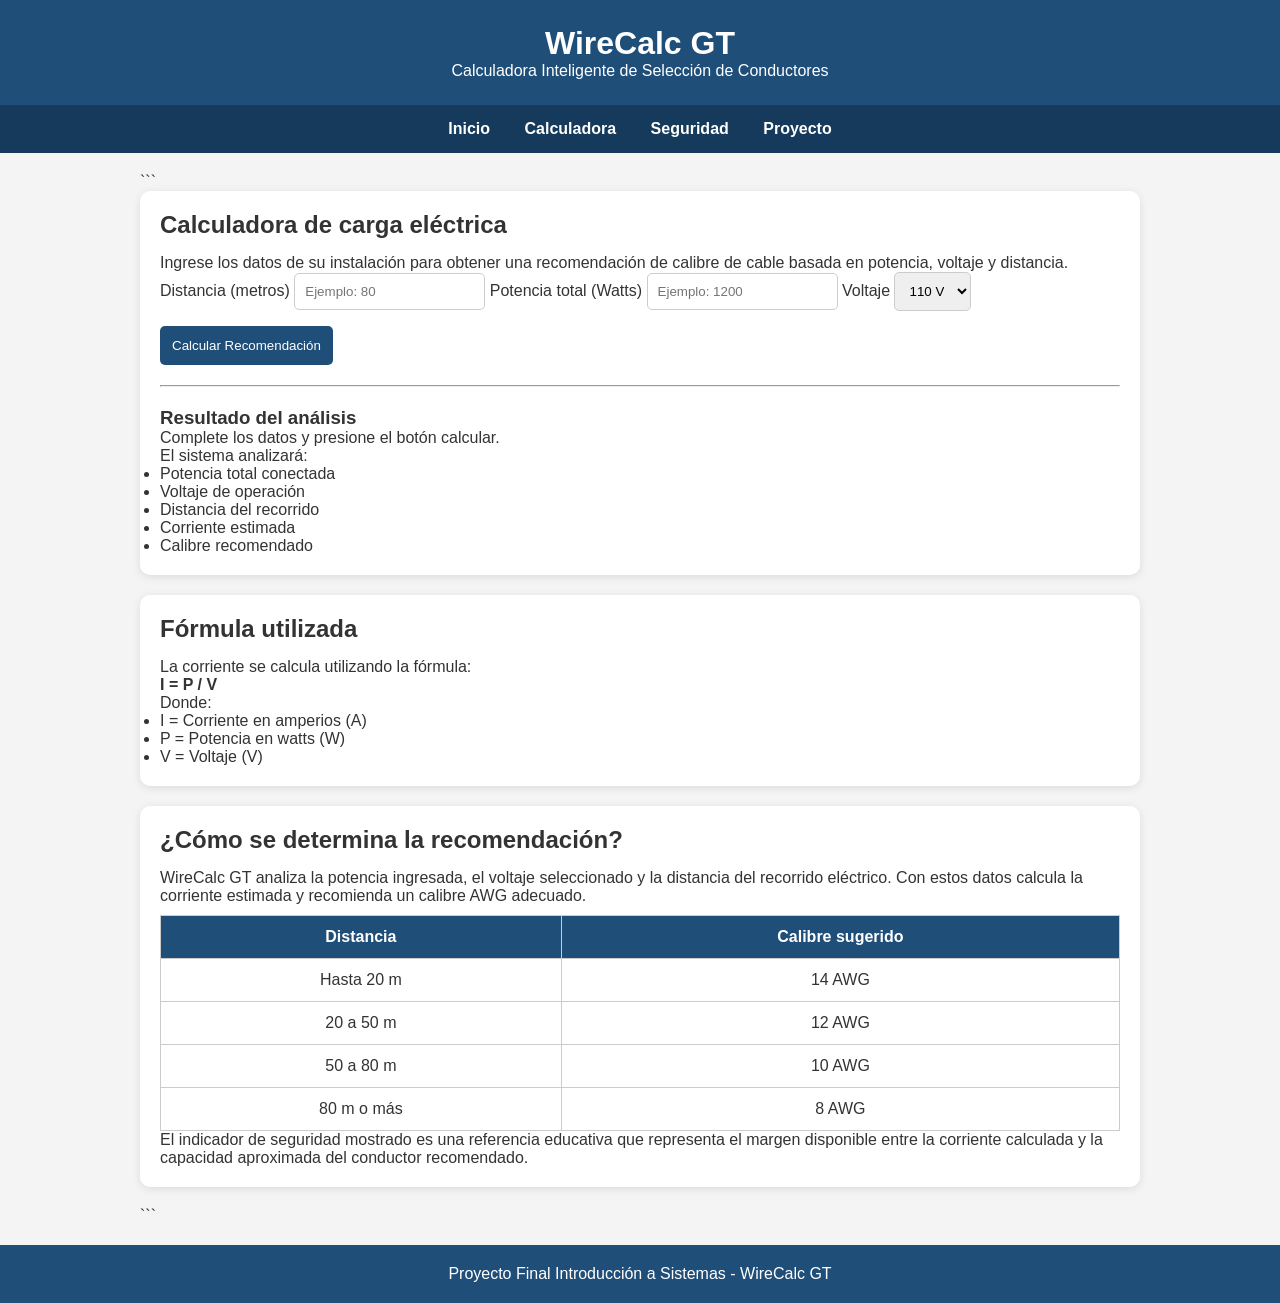
<file: calculadora.html>
<!DOCTYPE html>

<html lang="es">

<head>
    <meta charset="UTF-8">
    <meta name="viewport" content="width=device-width, initial-scale=1.0">
    <title>Calculadora - WireCalc GT</title>
    <link rel="stylesheet" href="estilos.css">
</head>

<body>

<header>
    <h1>WireCalc GT</h1>
    <p>Calculadora Inteligente de Selección de Conductores</p>
</header>

<nav>
    <a href="index.html">Inicio</a>
    <a href="calculadora.html">Calculadora</a>
    <a href="seguridad.html">Seguridad</a>
    <a href="integrantes.html">Proyecto</a>
</nav>

<main>

```
<section class="card">

    <h2>Calculadora de carga eléctrica</h2>

    <p>
        Ingrese los datos de su instalación para obtener una recomendación
        de calibre de cable basada en potencia, voltaje y distancia.
    </p>

    <label for="distancia">Distancia (metros)</label>
    <input
        type="number"
        id="distancia"
        placeholder="Ejemplo: 80">

    <label for="potencia">Potencia total (Watts)</label>
    <input
        type="number"
        id="potencia"
        placeholder="Ejemplo: 1200">

    <label for="voltaje">Voltaje</label>
    <select id="voltaje">
        <option value="110">110 V</option>
        <option value="220">220 V</option>
    </select>

    <button onclick="calcularCable()">
        Calcular Recomendación
    </button>

    <hr style="margin:20px 0;">

    <div id="resultado">

        <h3>Resultado del análisis</h3>

        <p>
            Complete los datos y presione el botón calcular.
        </p>

        <p>
            El sistema analizará:
        </p>

        <ul>
            <li>Potencia total conectada</li>
            <li>Voltaje de operación</li>
            <li>Distancia del recorrido</li>
            <li>Corriente estimada</li>
            <li>Calibre recomendado</li>
        </ul>

    </div>

</section>

<section class="card">

    <h2>Fórmula utilizada</h2>

    <p>
        La corriente se calcula utilizando la fórmula:
    </p>

    <p>
        <strong>I = P / V</strong>
    </p>

    <p>
        Donde:
    </p>

    <ul>
        <li>I = Corriente en amperios (A)</li>
        <li>P = Potencia en watts (W)</li>
        <li>V = Voltaje (V)</li>
    </ul>

</section>

<section class="card">

    <h2>¿Cómo se determina la recomendación?</h2>

    <p>
        WireCalc GT analiza la potencia ingresada, el voltaje seleccionado
        y la distancia del recorrido eléctrico. Con estos datos calcula la
        corriente estimada y recomienda un calibre AWG adecuado.
    </p>

    <table>

        <tr>
            <th>Distancia</th>
            <th>Calibre sugerido</th>
        </tr>

        <tr>
            <td>Hasta 20 m</td>
            <td>14 AWG</td>
        </tr>

        <tr>
            <td>20 a 50 m</td>
            <td>12 AWG</td>
        </tr>

        <tr>
            <td>50 a 80 m</td>
            <td>10 AWG</td>
        </tr>

        <tr>
            <td>80 m o más</td>
            <td>8 AWG</td>
        </tr>

    </table>

    <p>
        El indicador de seguridad mostrado es una referencia educativa
        que representa el margen disponible entre la corriente calculada
        y la capacidad aproximada del conductor recomendado.
    </p>

</section>
```

</main>

<footer>
    <p>Proyecto Final Introducción a Sistemas - WireCalc GT</p>
</footer>

<script src="script.js"></script>

</body>
</html>
</file>
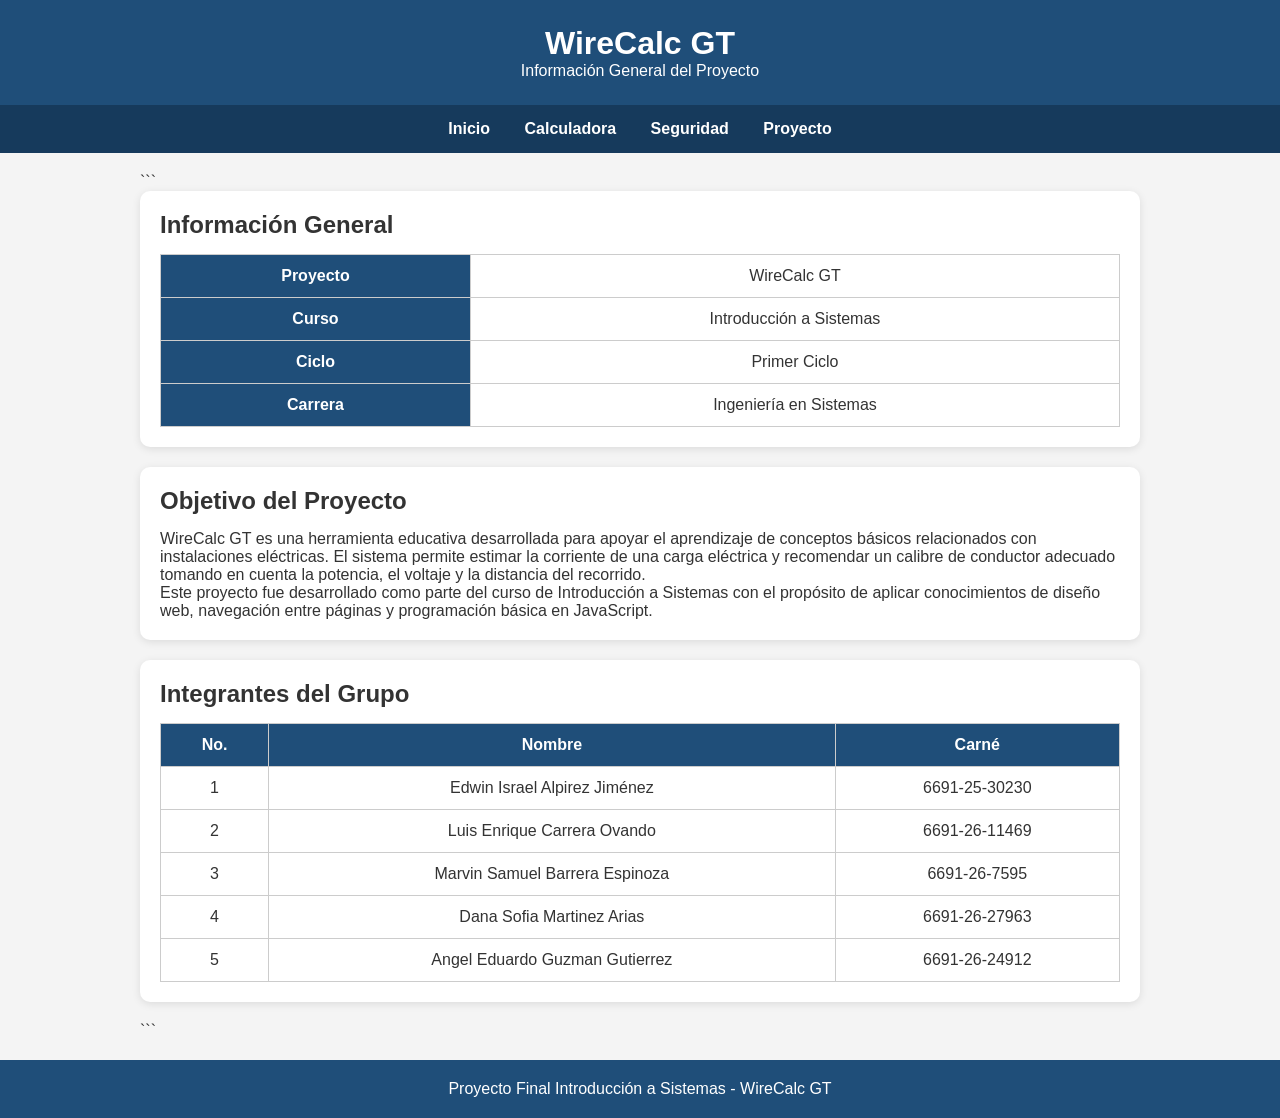
<file: integrantes.html>
<!DOCTYPE html>

<html lang="es">

<head>
    <meta charset="UTF-8">
    <meta name="viewport" content="width=device-width, initial-scale=1.0">
    <title>Acerca del Proyecto - WireCalc GT</title>
    <link rel="stylesheet" href="estilos.css">
</head>

<body>

<header>
    <h1>WireCalc GT</h1>
    <p>Información General del Proyecto</p>
</header>

<nav>
    <a href="index.html">Inicio</a>
    <a href="calculadora.html">Calculadora</a>
    <a href="seguridad.html">Seguridad</a>
    <a href="integrantes.html">Proyecto</a>
</nav>

<main>

```
<section class="card">

    <h2>Información General</h2>

    <table>

        <tr>
            <th>Proyecto</th>
            <td>WireCalc GT</td>
        </tr>

        <tr>
            <th>Curso</th>
            <td>Introducción a Sistemas</td>
        </tr>

        <tr>
            <th>Ciclo</th>
            <td>Primer Ciclo</td>
        </tr>

        <tr>
            <th>Carrera</th>
            <td>Ingeniería en Sistemas</td>
        </tr>

    </table>

</section>

<section class="card">

    <h2>Objetivo del Proyecto</h2>

    <p>
        WireCalc GT es una herramienta educativa desarrollada para apoyar
        el aprendizaje de conceptos básicos relacionados con instalaciones
        eléctricas. El sistema permite estimar la corriente de una carga
        eléctrica y recomendar un calibre de conductor adecuado tomando
        en cuenta la potencia, el voltaje y la distancia del recorrido.
    </p>

    <p>
        Este proyecto fue desarrollado como parte del curso de Introducción
        a Sistemas con el propósito de aplicar conocimientos de diseño web,
        navegación entre páginas y programación básica en JavaScript.
    </p>

</section>

<section class="card">

    <h2>Integrantes del Grupo</h2>

    <table>

        <tr>
            <th>No.</th>
            <th>Nombre</th>
            <th>Carné</th>
        </tr>

        <tr>
            <td>1</td>
            <td>Edwin Israel Alpirez Jiménez</td>
            <td>6691-25-30230</td>
        </tr>

        <tr>
            <td>2</td>
            <td>Luis Enrique Carrera Ovando</td>
            <td>6691-26-11469</td>
        </tr>

        <tr>
            <td>3</td>
            <td>Marvin Samuel Barrera Espinoza</td>
            <td>6691-26-7595</td>
        </tr>

        <tr>
            <td>4</td>
            <td>Dana Sofia Martinez Arias</td>
            <td>6691-26-27963</td>
        </tr>

        <tr>
            <td>5</td>
            <td>Angel Eduardo Guzman Gutierrez</td>
            <td>6691-26-24912</td>
        </tr>

    </table>

</section>
```

</main>

<footer>
    <p>Proyecto Final Introducción a Sistemas - WireCalc GT</p>
</footer>

</body>

</html>
</file>
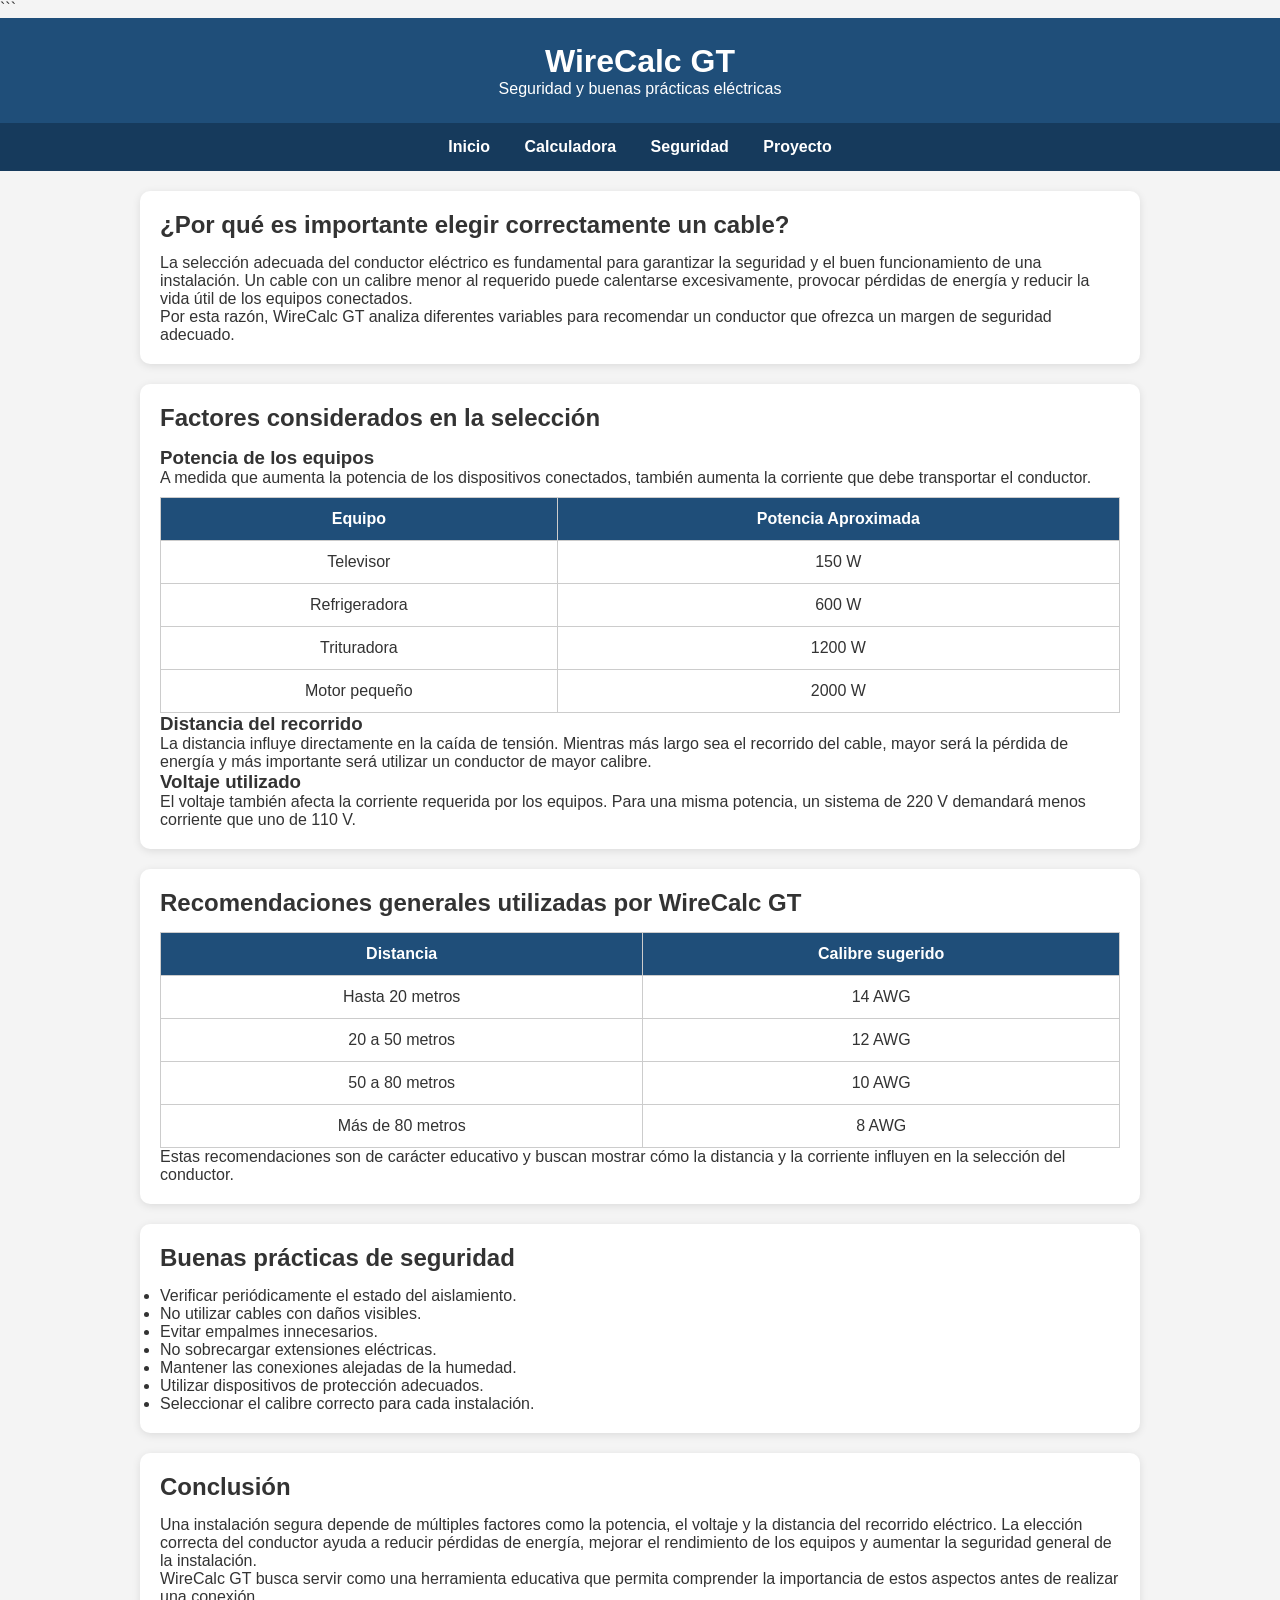
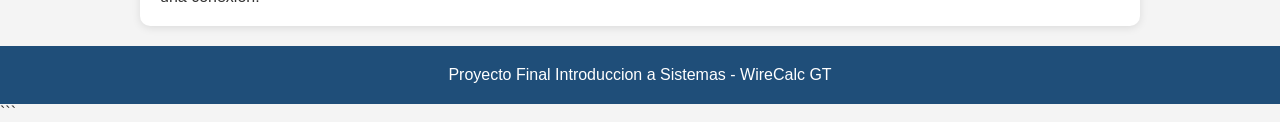
<file: seguridad.html>
<!DOCTYPE html>

<html lang="es">

<head>
    <meta charset="UTF-8">
    <meta name="viewport" content="width=device-width, initial-scale=1.0">
    <title>Seguridad Eléctrica - WireCalc GT</title>
    <link rel="stylesheet" href="estilos.css">
</head>

<body>

```
<header>
    <h1>WireCalc GT</h1>
    <p>Seguridad y buenas prácticas eléctricas</p>
</header>

<nav>
    <a href="index.html">Inicio</a>
    <a href="calculadora.html">Calculadora</a>
    <a href="seguridad.html">Seguridad</a>
    <a href="integrantes.html">Proyecto</a>
</nav>

<main>

    <section class="card">
        <h2>¿Por qué es importante elegir correctamente un cable?</h2>

        <p>
            La selección adecuada del conductor eléctrico es fundamental para garantizar
            la seguridad y el buen funcionamiento de una instalación. Un cable con un
            calibre menor al requerido puede calentarse excesivamente, provocar pérdidas
            de energía y reducir la vida útil de los equipos conectados.
        </p>

        <p>
            Por esta razón, WireCalc GT analiza diferentes variables para recomendar
            un conductor que ofrezca un margen de seguridad adecuado.
        </p>
    </section>

    <section class="card">
        <h2>Factores considerados en la selección</h2>

        <h3>Potencia de los equipos</h3>

        <p>
            A medida que aumenta la potencia de los dispositivos conectados,
            también aumenta la corriente que debe transportar el conductor.
        </p>

        <table>
            <tr>
                <th>Equipo</th>
                <th>Potencia Aproximada</th>
            </tr>

            <tr>
                <td>Televisor</td>
                <td>150 W</td>
            </tr>

            <tr>
                <td>Refrigeradora</td>
                <td>600 W</td>
            </tr>

            <tr>
                <td>Trituradora</td>
                <td>1200 W</td>
            </tr>

            <tr>
                <td>Motor pequeño</td>
                <td>2000 W</td>
            </tr>
        </table>

        <h3>Distancia del recorrido</h3>

        <p>
            La distancia influye directamente en la caída de tensión. Mientras más
            largo sea el recorrido del cable, mayor será la pérdida de energía y más
            importante será utilizar un conductor de mayor calibre.
        </p>

        <h3>Voltaje utilizado</h3>

        <p>
            El voltaje también afecta la corriente requerida por los equipos.
            Para una misma potencia, un sistema de 220 V demandará menos corriente
            que uno de 110 V.
        </p>

    </section>

    <section class="card">

        <h2>Recomendaciones generales utilizadas por WireCalc GT</h2>

        <table>

            <tr>
                <th>Distancia</th>
                <th>Calibre sugerido</th>
            </tr>

            <tr>
                <td>Hasta 20 metros</td>
                <td>14 AWG</td>
            </tr>

            <tr>
                <td>20 a 50 metros</td>
                <td>12 AWG</td>
            </tr>

            <tr>
                <td>50 a 80 metros</td>
                <td>10 AWG</td>
            </tr>

            <tr>
                <td>Más de 80 metros</td>
                <td>8 AWG</td>
            </tr>

        </table>

        <p>
            Estas recomendaciones son de carácter educativo y buscan mostrar cómo
            la distancia y la corriente influyen en la selección del conductor.
        </p>

    </section>

    <section class="card">

        <h2>Buenas prácticas de seguridad</h2>

        <ul>
            <li>Verificar periódicamente el estado del aislamiento.</li>
            <li>No utilizar cables con daños visibles.</li>
            <li>Evitar empalmes innecesarios.</li>
            <li>No sobrecargar extensiones eléctricas.</li>
            <li>Mantener las conexiones alejadas de la humedad.</li>
            <li>Utilizar dispositivos de protección adecuados.</li>
            <li>Seleccionar el calibre correcto para cada instalación.</li>
        </ul>

    </section>

    <section class="card">

        <h2>Conclusión</h2>

        <p>
            Una instalación segura depende de múltiples factores como la potencia,
            el voltaje y la distancia del recorrido eléctrico. La elección correcta
            del conductor ayuda a reducir pérdidas de energía, mejorar el rendimiento
            de los equipos y aumentar la seguridad general de la instalación.
        </p>

        <p>
            WireCalc GT busca servir como una herramienta educativa que permita
            comprender la importancia de estos aspectos antes de realizar una conexión.
        </p>

    </section>

</main>

<footer>
    <p>Proyecto Final Introduccion a Sistemas - WireCalc GT</p>
</footer>
```

</body>

</html>
</file>
<file: estilos.css>
*{
    margin:0;
    padding:0;
    box-sizing:border-box;
}

body{
    font-family:Arial, sans-serif;
    background:#f4f4f4;
    color:#333;
}

header{
    background:#1f4e79;
    color:white;
    text-align:center;
    padding:25px;
}

nav{
    background:#163a5c;
    text-align:center;
    padding:15px;
}

nav a{
    color:white;
    text-decoration:none;
    margin:0 15px;
    font-weight:bold;
}

nav a:hover{
    text-decoration:underline;
}

main{
    width:90%;
    max-width:1000px;
    margin:20px auto;
}

.card{
    background:white;
    padding:20px;
    margin-bottom:20px;
    border-radius:10px;
    box-shadow:0 2px 8px rgba(0,0,0,0.1);
}

h2{
    margin-bottom:15px;
}

table{
    width:100%;
    border-collapse:collapse;
    margin-top:10px;
}

table, th, td{
    border:1px solid #ccc;
}

th{
    background:#1f4e79;
    color:white;
}

th, td{
    padding:12px;
    text-align:center;
}

form{
    display:flex;
    flex-direction:column;
}

label{
    margin-top:10px;
    margin-bottom:5px;
}

input, select{
    padding:10px;
    border:1px solid #ccc;
    border-radius:5px;
}

button{
    margin-top:15px;
    padding:12px;
    border:none;
    background:#1f4e79;
    color:white;
    border-radius:5px;
    cursor:pointer;
}

button:hover{
    background:#163a5c;
}

footer{
    background:#1f4e79;
    color:white;
    text-align:center;
    padding:15px;
    margin-top:20px;
}

img{
    max-width:400px;
    width:100%;
    height:auto;
    display:block;
    margin:15px auto;
    border-radius:10px;
}

footer{
    text-align:center;
    padding:20px;
    background:#1f4e79;
    color:white;
    margin-top:20px;
}

.barra{
width:100%;
background:#ddd;
border-radius:20px;
overflow:hidden;
margin-top:10px;
}

.progreso{
background:#1f4e79;
color:white;
text-align:center;
padding:10px;
font-weight:bold;
}

#resultado img{
width:100%;
max-width:500px;
display:block;
margin:20px auto;
border-radius:10px;
}
</file>
